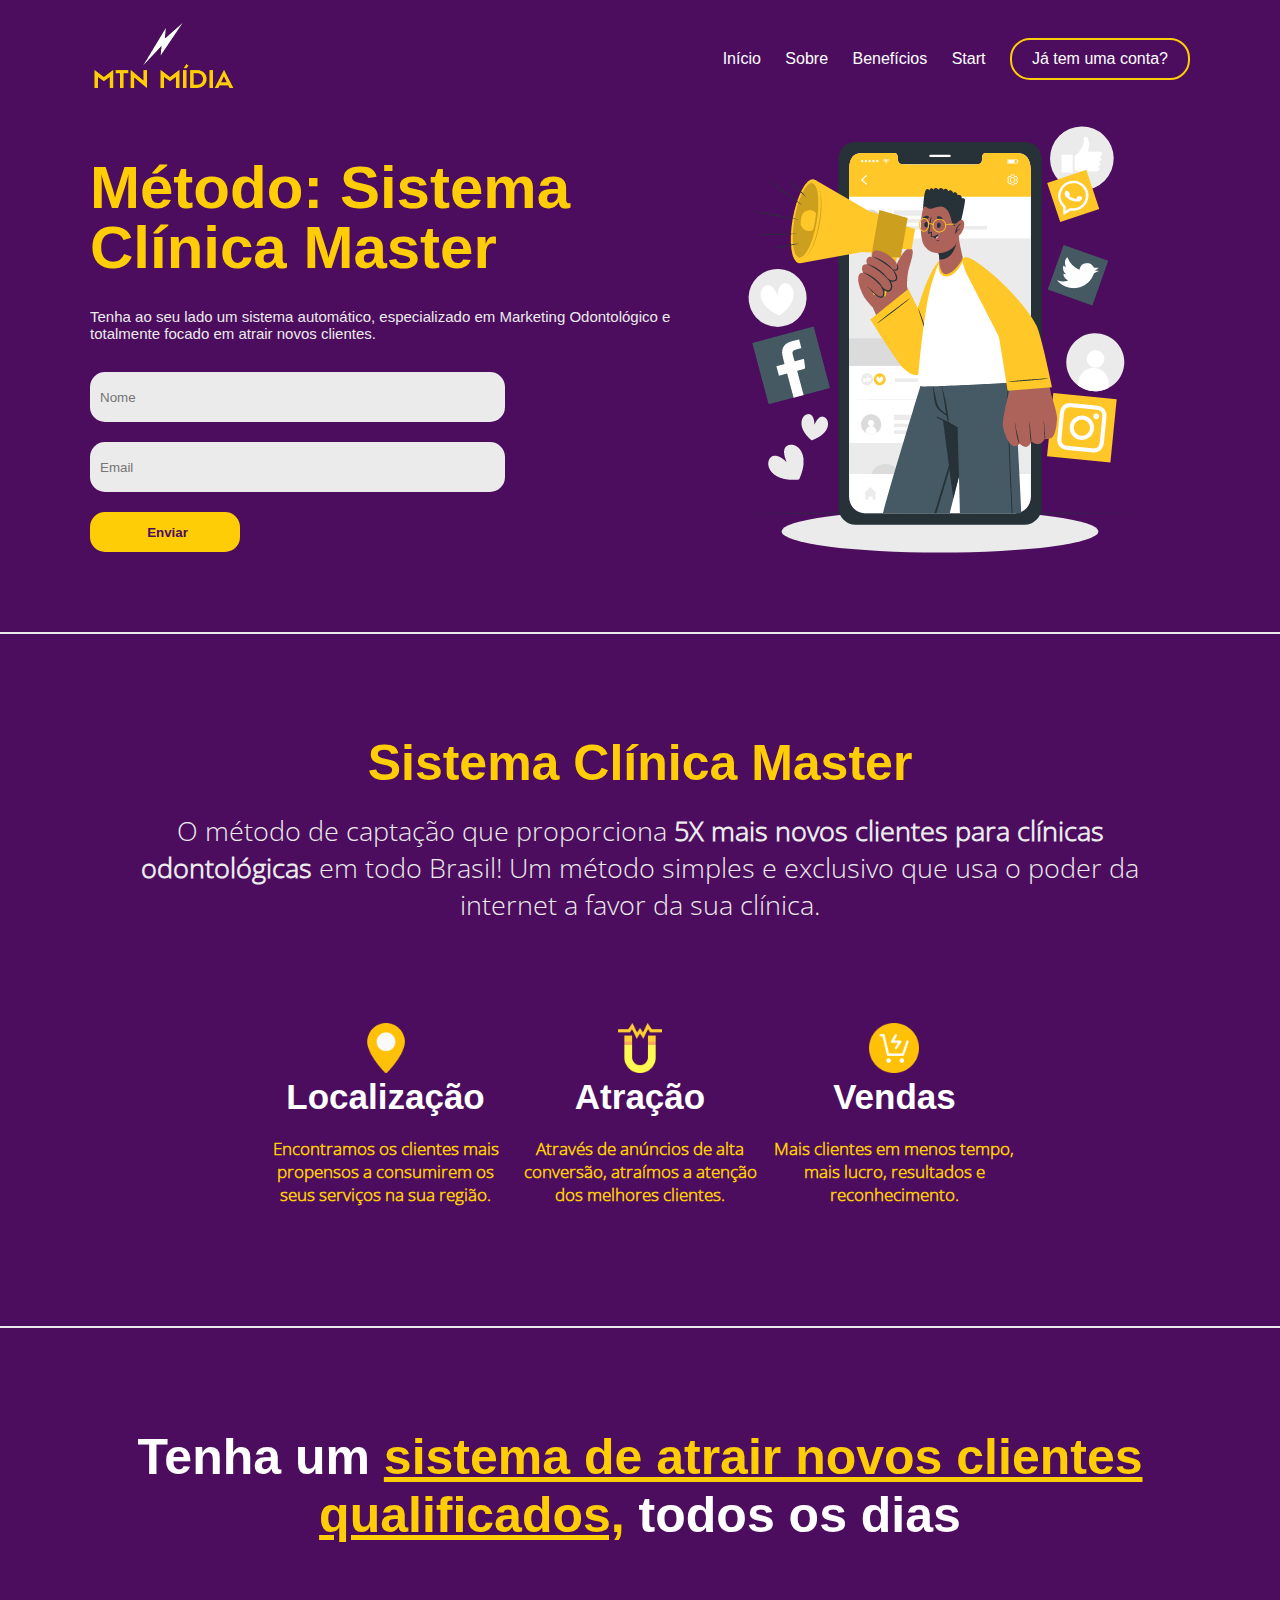
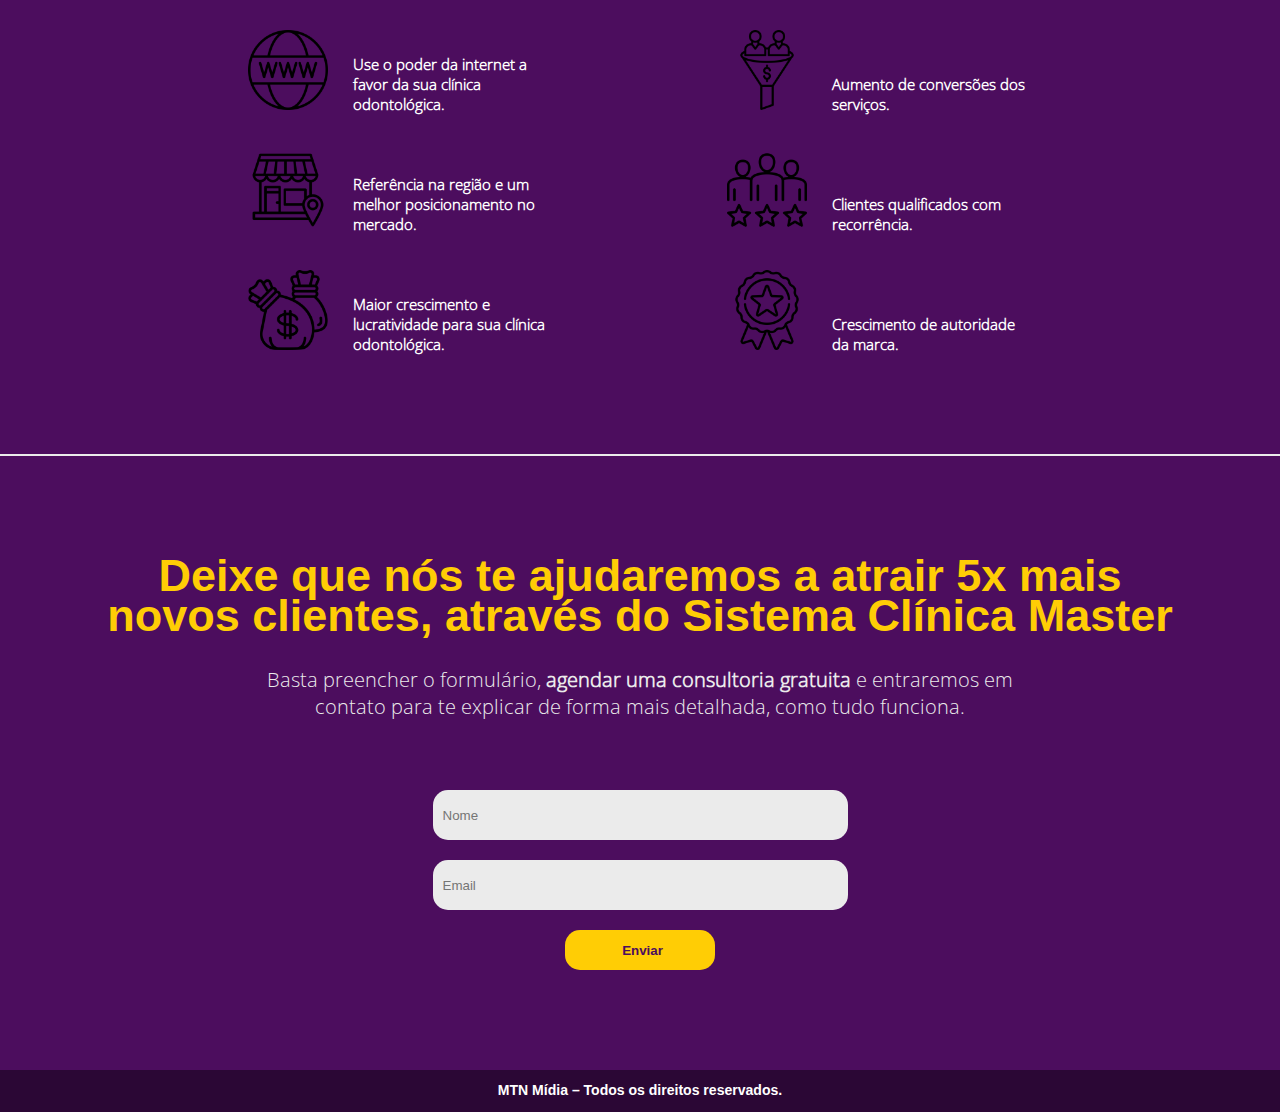
<file: index.html>
<!DOCTYPE html>
<html lang="pt-br">

<head>
    <meta charset="UTF-8">
    <meta http-equiv="X-UA-Compatible" content="IE=edge">
    <meta name="viewport" content="width=device-width, initial-scale=1.0">
    <title>MTN Mídia</title>
    <link rel="stylesheet" href="./css/style.css">
    <link rel="icon" href="./img/icon.png">
</head>

<body>
    <div id="inicio">
        <a href="#inicio"><img class="logo" src="./img/Logo_Semi_Preto.png" alt=""></a>
        <br>
        <div class="cabeçalho">
            <ul>
                <a href="#inicio">
                    <li class="links">Início</li>
                </a>
                <a href="#sobre">
                    <li class="links">Sobre</li>
                </a>
                <a href="#bene">
                    <li class="links">Benefícios</li>
                </a>
                <a href="#start">
                    <li class="links">Start</li>
                </a>
                <a href="./login.html" target="_blank">
                    <li class="conta">Já tem uma conta?</li>
                </a>
            </ul>
        </div>
    </div>
    <div class="main">
        <img class="imgg" src="./img/Mobile Marketingg.gif" alt="animação">
        <h1 class="inscreva">
            Método: Sistema Clínica Master
        </h1>
        <p>Tenha ao seu lado um sistema automático, especializado em Marketing Odontológico e totalmente focado em
            atrair novos clientes.</p>
        <form
            action="https://mtnmidia.us20.list-manage.com/subscribe/post?u=fd01f42c24437722c4c75b47f&amp;id=c632371904&amp;f_id=005c3ee7f0"
            method="post" id="mc-embedded-subscribe-form" name="mc-embedded-subscribe-form" class="validate"
            target="_blank" novalidate>
            <input id="formnome" type="text" name="FNAME" placeholder="Nome"><br>
            <input id="formemail" type="email" name="EMAIL" placeholder="Email"><br>
            <!-- real people should not fill this in and expect good things - do not remove this or risk form bot signups-->
            <div style="position: absolute; left: -5000px;" aria-hidden="true"><input type="text"
                    name="b_fd01f42c24437722c4c75b47f_c632371904" tabindex="-1" value=""></div>
            <input id="formsub" type="submit" value="Enviar" name="enviar">
        </form>
    </div>
    <div class="linha"></div>
    <div id="sobre">
        <h1 class="scm">
            Sistema Clínica Master
        </h1>
        <p class="sobrescm">
            O método de captação que proporciona <strong>5X mais novos clientes para clínicas odontológicas</strong> em
            todo Brasil! Um
            método simples e exclusivo que usa o poder da internet a favor da sua clínica.
        </p>
        <div class="benefi">
            <div class="beneficios um">
                <img class="icons" src="./img/placeholder.png" alt="localizacao">
                <h2 class="names">
                    Localização
                </h2>
                <p class="sobrenames">
                    Encontramos os clientes mais propensos a consumirem os seus serviços na sua região.
                </p>
            </div>
            <div class="beneficios um">
                <img class="icons" src="./img/magnetico.png" alt="atracao">
                <h2 class="names">
                    Atração
                </h2>
                <p class="sobrenames">
                    Através de anúncios de alta conversão, atraímos a atenção dos melhores clientes.
                </p>
            </div>
            <div class="beneficios um">
                <img class="icons" src="./img/venda-rapida.png" alt="vendas">
                <h2 class="names">
                    Vendas
                </h2>
                <p class="sobrenames">
                    Mais clientes em menos tempo, mais lucro, resultados e reconhecimento.
                </p>
            </div>
        </div>
    </div>
    <div class="linha"></div>
    <div id="bene">
        <h1 class="titlebene">
            Tenha um <span class="sublinhado">sistema de atrair novos clientes qualificados,</span> todos os dias
        </h1>
        <div class="conbene">
            <img class="imgbene" src="./img/local-na-rede-internet.png" alt="web">
            <p class="describene topp">
                Use o poder da internet a favor da sua clínica odontológica.
            </p>
            <img class="imgbene  imga" src="./img/funil-de-vendas.png" alt="funil">
            <p class="describene">
                Aumento de conversões dos serviços.
            </p><br>
            <img class="imgbene" src="./img/loja.png" alt="loja">
            <p class="describene topp">
                Referência na região e um melhor posicionamento no mercado.
            </p>
            <img class="imgbene imga" src="./img/avaliacao-do-cliente.png" alt="clientes">
            <p class="describene">
                Clientes qualificados com recorrência.
            </p><br>
            <img class="imgbene" src="./img/sacos-de-dinheiro.png" alt="sacos dinheiro">
            <p class="describene topp">
                Maior crescimento e lucratividade para sua clínica odontológica.
            </p>
            <img class="imgbene imga" src="./img/distintivo.png" alt="autoridade">
            <p class="describene">
                Crescimento de autoridade da marca.
            </p>
        </div>
    </div>
    <div class="linha linhatop"></div>
    <div id="start">
        <h1 class="titlestart">
            Deixe que nós te ajudaremos a atrair 5x mais novos clientes, através do Sistema Clínica Master
        </h1>
        <p class="descrstart">
            Basta preencher o formulário, <strong>agendar uma consultoria gratuita</strong> e entraremos em contato para
            te explicar de
            forma mais detalhada, como tudo funciona.
        </p>
        <div class="conteinerfinalform">
            <form class="formstart"
                action="https://mtnmidia.us20.list-manage.com/subscribe/post?u=fd01f42c24437722c4c75b47f&amp;id=c632371904&amp;f_id=005c3ee7f0"
                method="post" id="mc-embedded-subscribe-form" name="mc-embedded-subscribe-form" class="validate"
                target="_blank" novalidate>
                <input id="startinput" type="text" name="FNAME" placeholder="Nome"><br>
                <input id="startinput" type="email" name="EMAIL" placeholder="Email"><br>
                <!-- real people should not fill this in and expect good things - do not remove this or risk form bot signups-->
                <div style="position: absolute; left: -5000px;" aria-hidden="true"><input type="text"
                        name="b_fd01f42c24437722c4c75b47f_c632371904" tabindex="-1" value=""></div>
                <input id="startsub" type="submit" value="Enviar" name="enviar">
            </form>
        </div>
    </div>
    <div class="rodape">
        <h3>
            MTN Mídia – Todos os direitos reservados.
        </h3>
    </div>

</body>

</html>
</file>
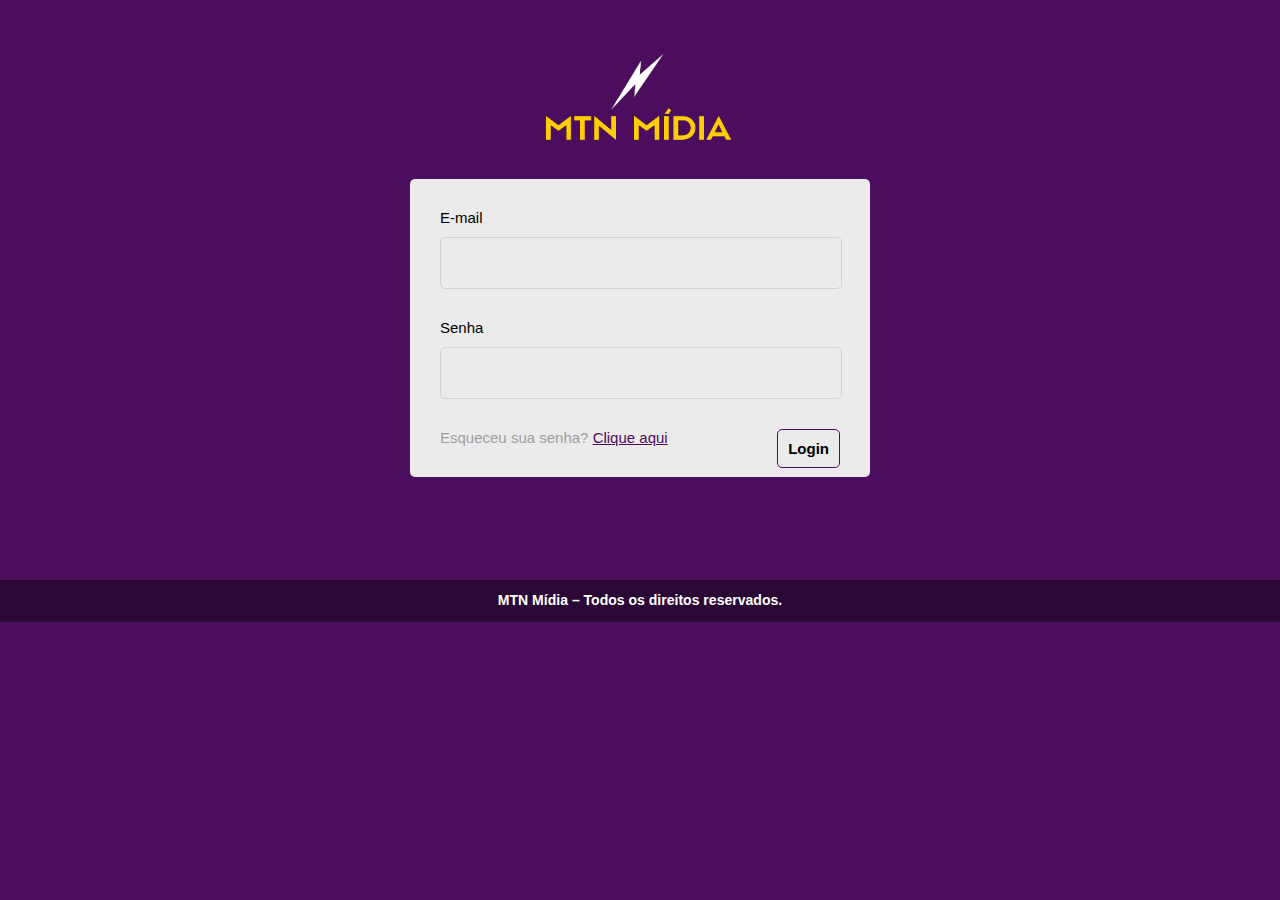
<file: login.html>
<!DOCTYPE html>
<html lang="en">

<head>
    <meta charset="UTF-8">
    <meta http-equiv="X-UA-Compatible" content="IE=edge">
    <meta name="viewport" content="width=device-width, initial-scale=1.0">
    <title>Login - MTN Mídia</title>
    <link rel="stylesheet" href="./css/stylelogin.css">
    <link rel="icon" href="./img/icon.png">
</head>

<body>
    <div class="logo">
       <a href="./index.html" target="_blank"><img src="./img/Logo_Semi_Preto.png" alt="logo"></a>
    </div>
    <div class="formulario">
        <form action="">
            <span class="email">E-mail</span><br>
            <input type="email"><br>
            <span class="senha">Senha</span><br>
            <input type="password"><br>
            <input type="submit" value="Login">
            <span class="esqueceusenha">Esqueceu sua senha? <a href="#" target="_blank">Clique aqui</a></span>
        </form>
    </div>
    <div class="rodape">
        <h3>
            MTN Mídia – Todos os direitos reservados.
        </h3>
    </div>
</body>

</html>
</file>
<file: css/style.css>
@font-face {
    font-family: 'Open Sans';
    src: url(../fonts/Open-Sans/OpenSans-Medium.ttf);
}
@font-face {
    font-family: 'Open Sans Light';
    src: url(../fonts/Open-Sans/OpenSans-Light.ttf);
}
*{
    margin: 0;
    padding: 0;
}
.logo{
    width: 150px;
    float: left;
}
body{
    background-color: #4c0d5e;
    font-family: Helvetica,'Open Sans', sans-serif;
}
#inicio,.main,#sobre,#bene,#start{
    max-width: 1100px;
    margin: auto;
    padding: 20px;
}
.cabeçalho{
    float: right;
}
li{
    display: inline-block;
}
.links{
    margin-top: 10px;
    margin-right: 20px;
}
a{
    text-decoration: none;
    color: white;
}
.conta{
    border: 2px solid #FFCD05;
    border-radius: 20px;
    padding: 10px 20px 10px 20px;
}
.imgg{
    float: right;
    /* margin-top: 30px; */
}
span{
    color: white;
}
.inscreva{
    font-size: 60px;
    line-height: 60px;
    margin-top: 80px;
    color: #FFCD05;
}
p{
    font-weight: 500;
    font-size: 15px;
    margin-top: 30px;
    margin-bottom: 30px;
    color: #EBEBEB;
}
input{
    height: 40px;
    width: 400px;
    border: none;
    border-radius: 15px;
    padding: 5px;
    padding-left: 10px;
    margin-bottom: 20px;
    background-color: #EBEBEB;
    /* color: rgb(163, 163, 163); */
}
input[type=submit]{
    background-color: #FFCD05;
    color: #4c0d5e;
    font-weight: bold;
    width: 150px;
    cursor: pointer;
    margin-bottom: 60px;
}
.icons{
    display: inline-block;
    width: 50px;
}
.scm{
    text-align: center;
    margin-top: 80px;
    color: #FFCD05;
    font-size: 50px;
}
.sobrescm{
    /* max-width: 700px; */
    text-align: center;
    font-size: 27px;
    margin: auto;
    font-family: 'Open Sans Light';
    margin-top: 20px;
    margin-bottom: 50px;
}
.benefi{
    text-align: center;
}
.beneficios{
    margin-top: 50px;
    text-align: center;
    display: inline-block;
}
.um{
    max-width: 250px;
}
.names{
    font-size: 35px;
    color: white;
}
.sobrenames{
    font-family: 'Open Sans Light';
    margin: 0;
    margin-top: 20px;
    display: inline-block;
    font-size: 17px;
    color: #FFCD05;
    font-weight: bold;
    margin-bottom: 100px;
}
.linha{
    border: 1px solid #EBEBEB;
}
.linhatop{
    margin-top: 50px;
}
.titlebene{
    text-align: center;
    margin-top: 80px;
    margin-bottom: 80px;
    color: white;
    font-size: 50px;
}
.sublinhado{
    color: #FFCD05;
    text-decoration: underline;
}
.imgbene{
    /* display: inline-block; */
    width: 80px;
    margin-right: 20px;
}
.describene{
    font-family: 'Open Sans Light';
    display: inline-block;
    font-size: 15px;
    max-width: 200px;
    color: white;
    font-weight: bold;
    text-align: left;
}
.conbene{
    text-align: center;
    /* width: 790px;
    margin: auto; */
}
.topp{
    margin-right: 170px;
}
.titlestart{
    text-align: center;
    margin-top: 80px;
    margin-bottom: 30px;
    color: #FFCD05;
    font-size: 45px;
    line-height: 40px;
}
.descrstart{
    margin: auto;
    max-width: 800px;
    text-align: center;
    font-size: 20px;
    font-family: 'Open Sans Light';
    margin-bottom: 70px;
}
.conteinerfinalform{
    text-align: center;
}
.formstart{
    display: inline-block;
    text-align: center;
}
.rodape{
    margin-top: 20px;
    padding: 12px 0 0 0;
    text-align: center;
    height: 30px;
    color: white;
    background-color: #2b0735;
    font-size: 12px;
}

@media screen and (max-width:1024px){
    .names{
        font-size: 3vw;
    }
    .sobrenames{
        font-size: 1.7vw;
        width: 20vw;
    }
}

@media screen and (max-width:1000px),(max-width:800px){
    .linha{
        margin-top: 40px;
    }
    .imgg{
        margin-top: 50px;
        width: 50vw;
    }
    .inscreva{
        font-size: 4vw;
        line-height: 37px;
    }
    #formnome,#formemail{
        width: 32vw;
    }
    #formsub{
        margin-bottom: 100px;
    }
    .scm{
        margin-top: 20px;
        font-size: 6vw;
    }
    .sobrescm{
        max-width: 90vw;
        font-size: 3vw;
        margin-bottom: 10px;
    }
    .names{
        font-size: 4vw;
    }
    .sobrenames{
        font-size: 1.7vw;
        width: 20vw;
        margin: 20px;
        margin-bottom: 20px;
    }
    .titlebene{
        margin-top: 10px;
        font-size: 6vw;
    }
    .conbene{
        padding: 0 11px 0 11px;
    }
    .imgbene{
        width: 9vw;
        margin-right: 0px;
    }
    .describene{
        margin-bottom: 0px;
        font-size: 2vw;
        max-width: 25vw;
    }
    .titlestart{
        margin-top: 10px;
        font-size: 5vw;
    }
}

@media screen and (max-width:763px){
    .imgbene{
        width: 8vw;
        margin-right: 0px;
    }
    .describene{
        font-size: 2vw;
        max-width: 20vw;
    }
}

@media screen and (max-width:700px){
    .logo{
        width: 15vw;
    }
    .links,.conta{
        font-size: 2vw;
    }
    #formnome,#formemail{
        width: 30vw;
    }
    .inscreva{
        line-height: 5vw;
    }
}

@media screen and (max-width:650px){
    .imgg{
        margin-top: 100px;
        width: 50vw;
    }
}

@media screen and (max-width:555px){
    .sobrenames{
        font-size: 2vw;
        width: 22vw;
        margin: 20px;
        margin-bottom: 70px;
    }
    .imgbene{
        width: 15vw;
    }
    .describene{
        display: block;
        font-size: 4vw;
        max-width: 60vw;
        text-align: center;
        margin: auto;
    }
    .topp{
        margin-bottom: 20px;
    }
}

@media screen and (max-width:490px){
    .logo{
        float: none;
        display: block;
        margin: auto;
        width: 30vw;
        margin-top: 20px;
    }
    .cabeçalho{
        float: none;
        text-align: center;
        font-size: 5vw;
    }
    .conta{
        border: 2px solid #FFCD05;
        border-radius: 20px;
        padding: 5px 10px 5px 10px;
    }
    .imgg{
        display: none;
    }
    .imgg,.inscreva{
        margin-top: 0px;
    }
    .main{
        text-align: center;
    }
    .inscreva{
        font-size: 8vw;
        line-height: 8vw;
        margin-bottom: 20px;
    }
    p{
        margin: 10px 0 15px 0;
        font-size: 3.5vw;
        margin-bottom: 20px;
    }
    #formnome,#formemail,#formsub{
        height: 6vw;
        width: 50vw;
        font-size: 3vw;
        margin-bottom: 10px;
    }
    #formsub{
        width: 30vw;
        height: 7vw;
        letter-spacing: 0.1vw;
    }
    .sobrescm{
        margin-bottom: 30px;
    }
    .beneficios{
        margin: auto;
        display: block;
    }
    .icons{
        margin-bottom: 5px;
    }
    .names{
        font-size: 5vw;
    }
    .sobrenames{
        margin-top: 5px;
        font-size: 3vw;
        width: 45vw;
    }
    .titlestart{
        font-size: 8vw;
        line-height: 8vw;
    }
    .descrstart{
        font-size: 5vw;
    }
    #startinput{
        width: 80vw;
    }
    #startsub{
        width: 40vw;
    }
}
</file>
<file: css/stylelogin.css>
@font-face {
    font-family: 'Open Sans';
    src: url(../fonts/Open-Sans/OpenSans-Medium.ttf);
}
*{
    margin: 0;
    padding: 0;
}
body{
    height: 550px;
    background-color: #4c0d5e;
    font-family: Helvetica,'Open Sans', sans-serif;
}
.logo{
    text-align: center;
    margin-top: 50px;
    margin-bottom: 30px;
}
img{
    width: 200px;
}
.formulario{
    margin: auto;
    padding: 30px;
    background-color: #EBEBEB;
    max-width: 400px;
    border-radius: 5px;
}
input[type="email"],input[type="password"]{
    margin-top: 10px;
    margin-bottom: 30px;
    width: 400px;
    border: 1px solid #d1d1d1;
    border-radius: 5px;
    background-color: #EBEBEB;
    height: 50px;
}
input[type="submit"]{
    background-color: #EBEBEB;
    border: 1px solid #4c0d5e;
    border-radius: 5px;
    padding: 10px;
    float: right;
    margin: auto;
    font-size: 15px;
    font-weight: bold;
    cursor: pointer;
}
span{
    font-size: 15px;
}
.esqueceusenha{
    color: #9e9e9e;
}
a{
    color: #4c0d5e;
}
.rodape{
    text-align: center;
    margin-top: 103px;
    padding: 12px 0 0 0;
    height: 30px;
    color: white;
    background-color: #2b0735;
    font-size: 12px;
}

@media screen and (max-width:480px){
    .formulario{
        max-width: 65vw;
    }
    input[type="email"],input[type="password"]{
        width: 65vw;
    }
    input[type="submit"]{
        color: black;
        font-size: 4vw;
    }
    a{
        display: block;
    }
    .esqueceusenha{
        color: #9e9e9e;
        font-size: 3vw;
    }
    .rodape{
        margin-top: 132px;
    }
}
</file>
